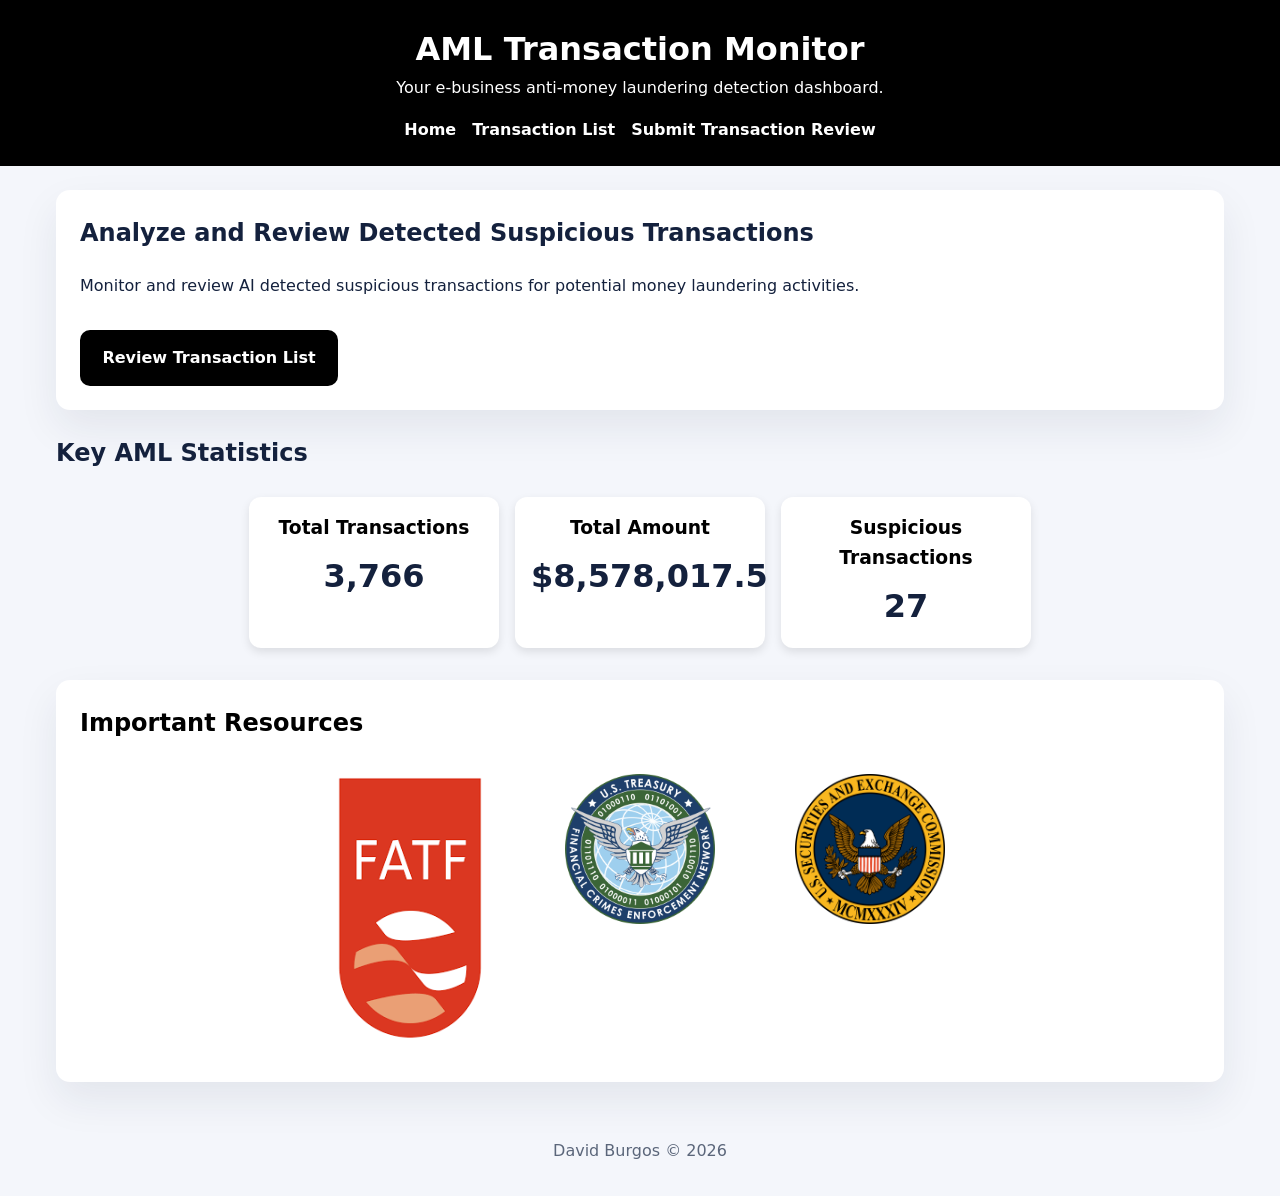
<file: index.html>
<!DOCTYPE html>
<html lang="en">
<head>
  <meta charset="UTF-8">
  <meta name="viewport" content="width=device-width, initial-scale=1.0">
  <title>AML Transaction Monitor</title>
  <link rel="stylesheet" href="styles.css">
</head>
<body>
  <header>
    <div class="brand">
      <h1>AML Transaction Monitor</h1>
      <p>Your e-business anti-money laundering detection dashboard.</p>
    </div>
    <nav aria-label="Primary navigation">
      <ul>
        <li><a href="index.html">Home</a></li>
        <li><a href="transactions.html">Transaction List</a></li>
        <li><a href="suspicious.html">Submit Transaction Review</a></li>
      </ul>
    </nav>
  </header>

  <main>
    <section class="hero">
      <h2>Analyze and Review Detected Suspicious Transactions</h2>
      <p>Monitor and review AI detected suspicious transactions for potential money laundering activities.</p>
      <a class="hero-button" href="transactions.html">Review Transaction List</a>
    </section>

    <section class="statistics">
      <h2>Key AML Statistics</h2>
      <div class="stats-boxes">
        <div class="stat-box">
          <h3>Total Transactions</h3>
          <p>3,766</p>
        </div>
        <div class="stat-box">
          <h3>Total Amount</h3>
          <p>$8,578,017.5</p>
        </div>
        <div class="stat-box">
          <h3>Suspicious Transactions</h3>
          <p>27</p>
        </div>
      </div>
    </section>

    <section class="important-links">
      <h2>Important Resources</h2>
      <div class="resources-content">
        <ul>
          <li><a href="https://www.fatf-gafi.org" target="_blank" rel="noopener noreferrer"><img src="images/fatf.png" alt="FATF Logo"></a></li>
          <li><a href="https://www.fincen.gov" target="_blank" rel="noopener noreferrer"><img src="images/FinCENLogo.png" alt="FinCEN Logo"></a></li>
          <li><a href="https://www.sec.gov" target="_blank" rel="noopener noreferrer"><img src="images/Seal_of_the_United_States_Securities_and_Exchange_Commission.svg.png" alt="SEC Logo"></a></li>
        </ul>
      </div>
    </section>
  </main>

  <footer>
    <p>David Burgos &copy; 2026</p>
  </footer>
</body>
</html>
</file>
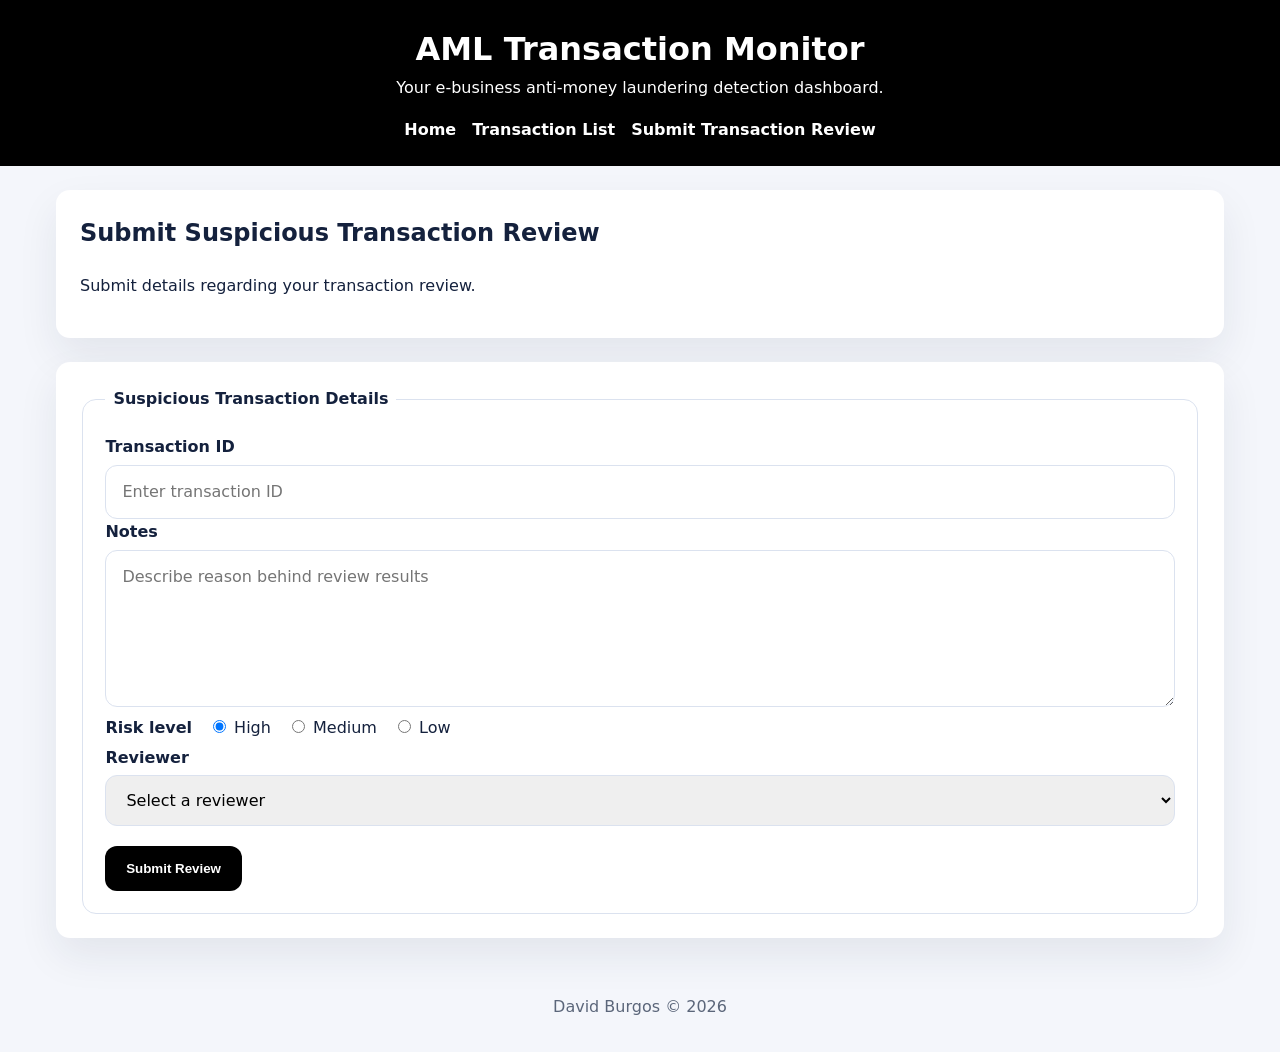
<file: suspicious.html>
<!DOCTYPE html>
<html lang="en">
<head>
  <meta charset="UTF-8">
  <meta name="viewport" content="width=device-width, initial-scale=1.0">
  <title>Review Transactions - AML Transaction Monitor</title>
  <link rel="stylesheet" href="styles.css">
</head>
<body>
  <header>
    <div class="brand">
      <h1>AML Transaction Monitor</h1>
      <p>Your e-business anti-money laundering detection dashboard.</p>
    </div>
    <nav aria-label="Primary navigation">
      <ul>
        <li><a href="index.html">Home</a></li>
        <li><a href="transactions.html">Transaction List</a></li>
        <li><a href="suspicious.html">Submit Transaction Review</a></li>
      </ul>
    </nav>
  </header>

  <main>
    <section class="page-intro">
      <h2>Submit Suspicious Transaction Review </h2>
      <p>Submit details regarding your transaction review.</p>
    </section>

    <section class="form-wrapper">
      <form>
        <fieldset>
          <legend>Suspicious Transaction Details</legend>

          <label for="transactionId">Transaction ID</label>
          <input type="text" id="transactionId" name="transactionId" placeholder="Enter transaction ID" required>

          <label for="notes">Notes</label>
          <textarea id="notes" name="notes" rows="5" placeholder="Describe reason behind review results"></textarea>

          <div class="radio-group">
            <span>Risk level</span>
            <label><input type="radio" name="risk" value="high" checked> High</label>
            <label><input type="radio" name="risk" value="medium"> Medium</label>
            <label><input type="radio" name="risk" value="low"> Low</label>
          </div>

          <label for="reviewer">Reviewer</label>
          <select id="reviewer" name="reviewer" required>
            <option value="">Select a reviewer</option>
            <option value="David Burgos">David Burgos</option>
            <option value="Yiorgos A. Bakamitsos">Yiorgos A. Bakamitsos</option>
            <option value="William Sauce">William Sauce</option>
            <option value="Christopher F. Roellke">Christopher F. Roellke</option>
          </select>

          <button type="submit" style="margin-top: 20px;">Submit Review</button>
        </fieldset>
      </form>
    </section>
  </main>

  <footer>
    <p>David Burgos &copy; 2026</p>
  </footer>
</body>
</html>
</file>
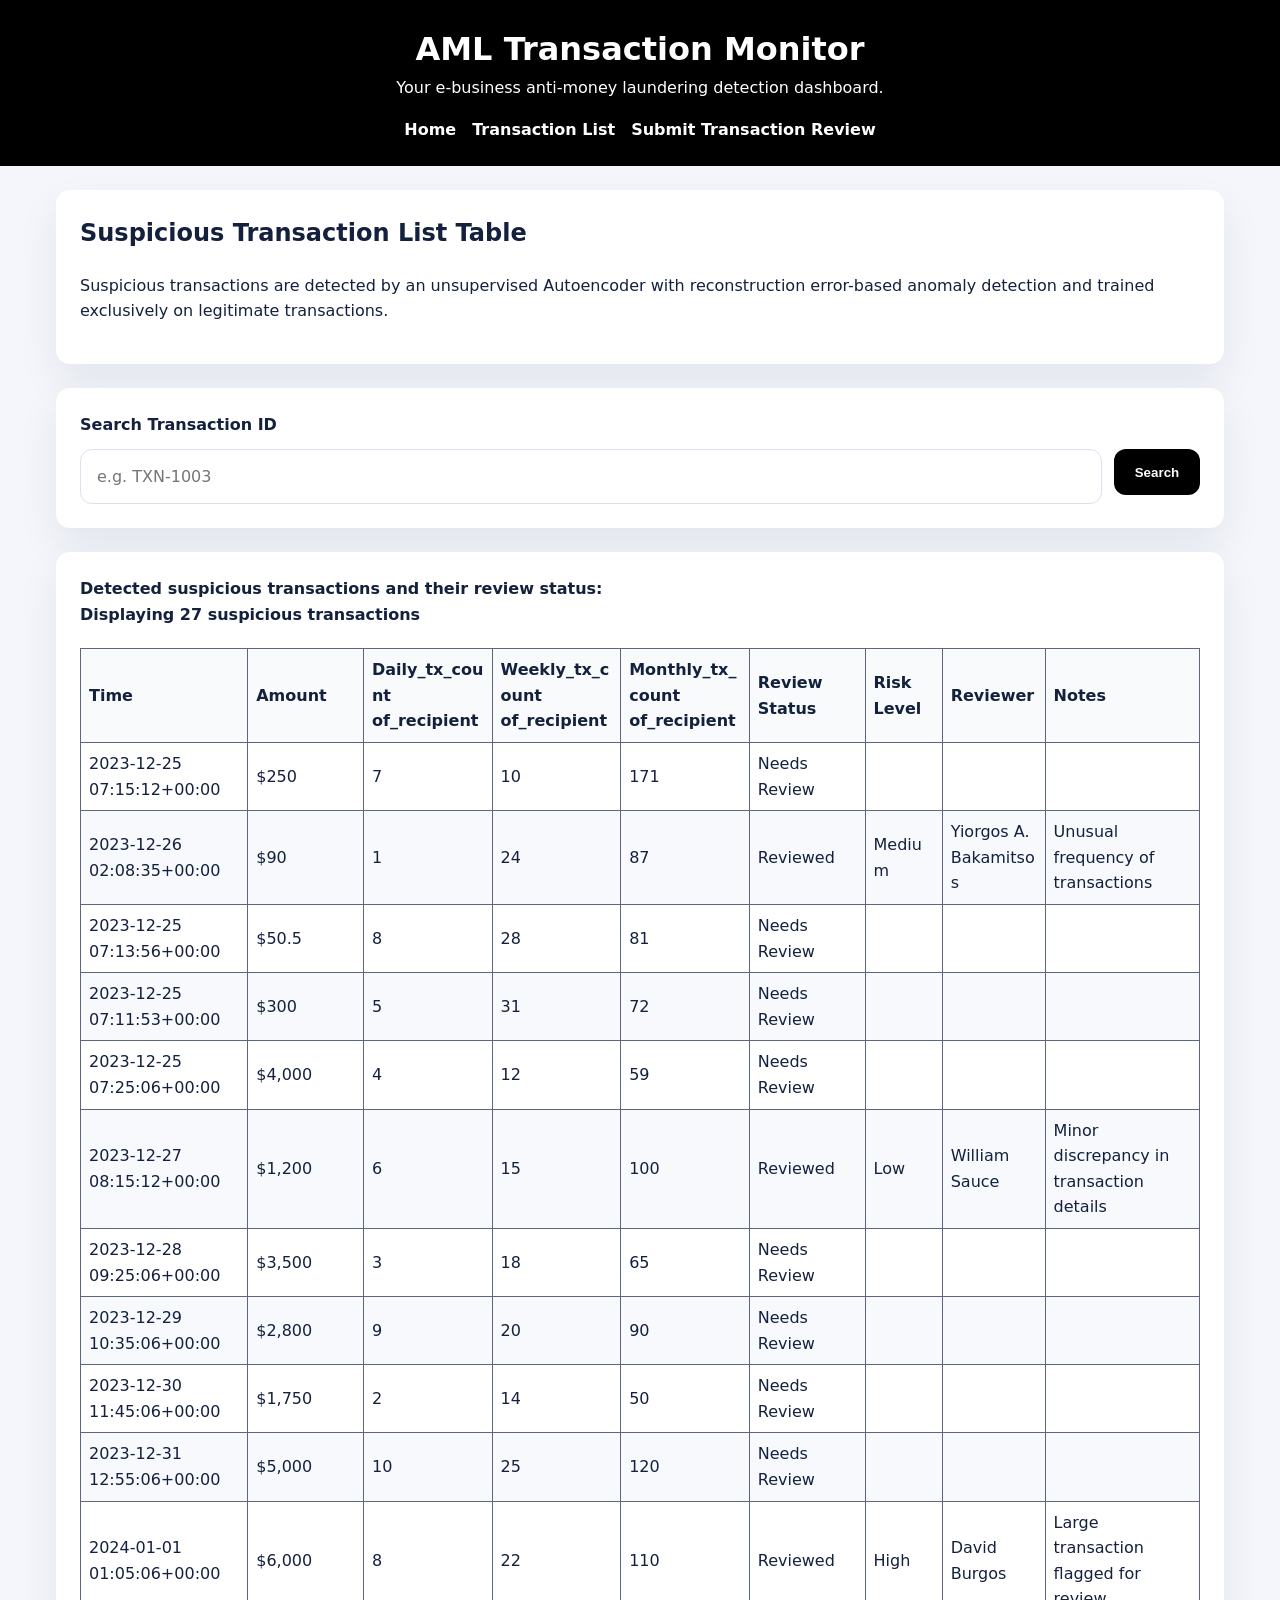
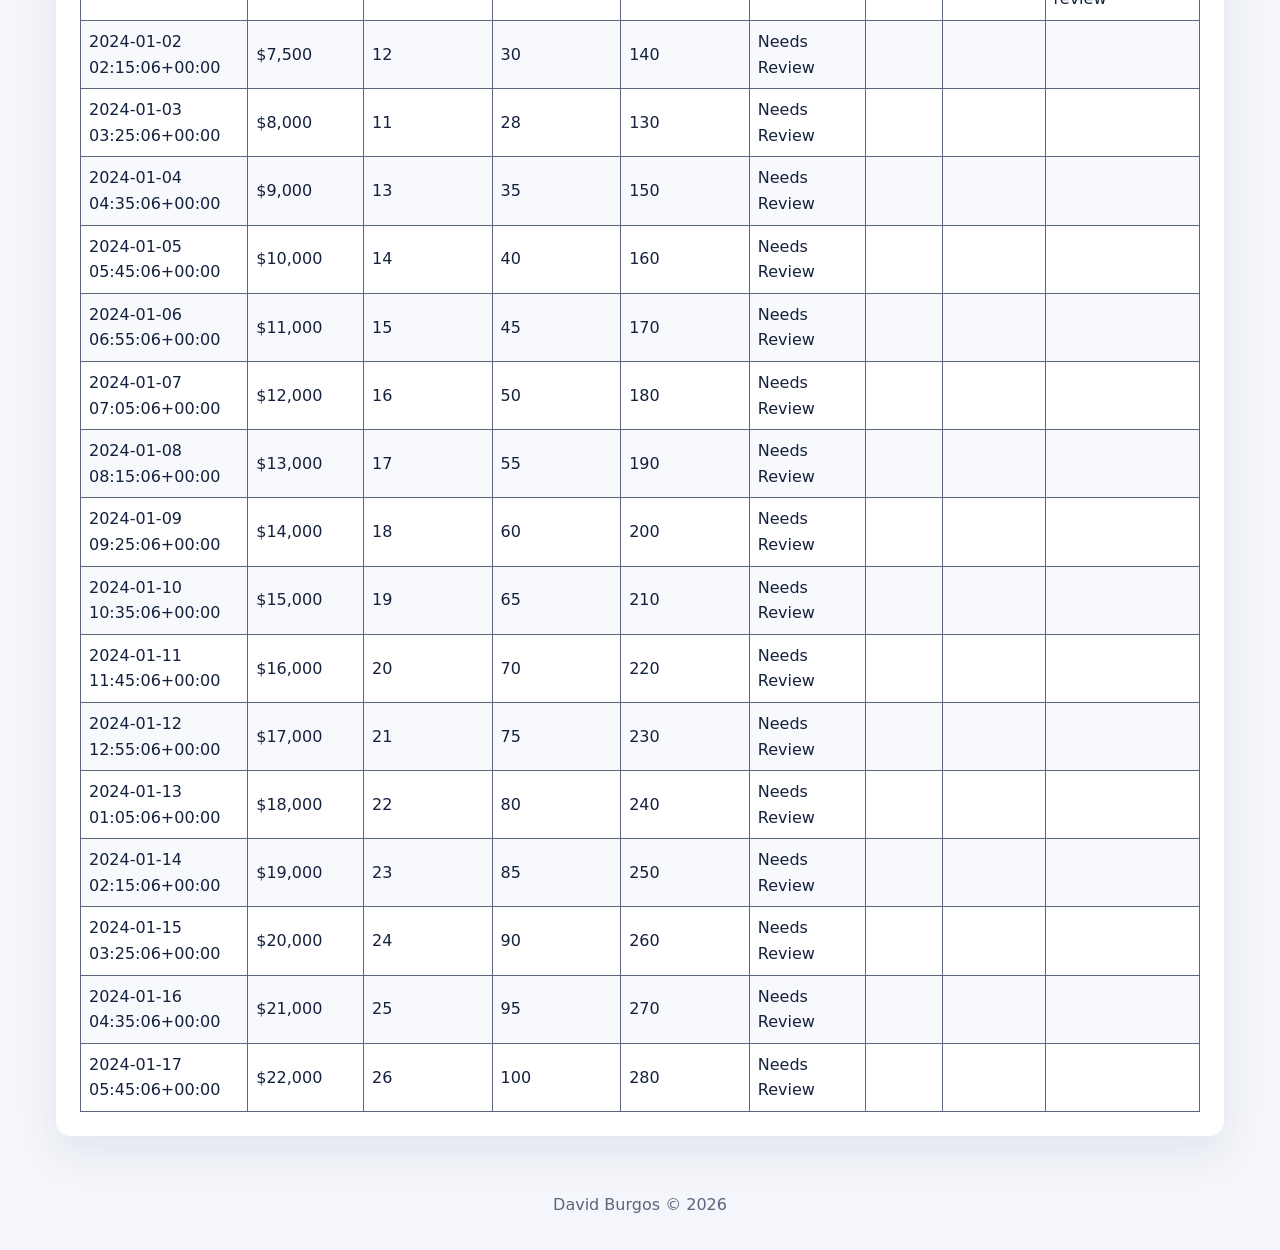
<file: transactions.html>
<!DOCTYPE html>
<html lang="en">
<head>
  <meta charset="UTF-8">
  <meta name="viewport" content="width=device-width, initial-scale=1.0">
  <title>Transaction List - AML Transaction Monitor</title>
  <link rel="stylesheet" href="styles.css">
</head>
<body>
  <header>
    <div class="brand">
      <h1>AML Transaction Monitor</h1>
      <p>Your e-business anti-money laundering detection dashboard.</p>
    </div>
    <nav aria-label="Primary navigation">
      <ul>
        <li><a href="index.html">Home</a></li>
        <li><a href="transactions.html">Transaction List</a></li>
        <li><a href="suspicious.html">Submit Transaction Review</a></li>
      </ul>
    </nav>
  </header>

  <main>
    <section class="page-intro">
      <h2>Suspicious Transaction List Table</h2>
      <p>Suspicious transactions are detected by an unsupervised
        Autoencoder with
        reconstruction error-based
        anomaly detection and trained exclusively on
        legitimate transactions.</p>
    </section>

    <section class="search-panel">
      <label for="searchInput">Search Transaction ID</label>
      <div class="search-row">
        <input type="text" id="searchInput" placeholder="e.g. TXN-1003">
        <button id="searchButton" type="button">Search</button>
      </div>
    </section>

    <section class="table-card">
      <table class="transactions-table">
        <caption>
          Detected suspicious transactions and their review status:
          <span class="transaction-count-label">Displaying 27 suspicious transactions</span>
        </caption>
        <thead>
          <tr>
            <th scope="col">Time</th>
            <th scope="col">Amount</th>
            <th scope="col">Daily_tx_count<br>of_recipient</th>
            <th scope="col">Weekly_tx_count<br>of_recipient</th>
            <th scope="col">Monthly_tx_count<br>of_recipient</th>
            <th scope="col">Review Status</th>
            <th scope="col">Risk Level</th>
            <th scope="col">Reviewer</th>
            <th scope="col">Notes</th>
          </tr>
        </thead>
        <tbody id="transactionTableBody">
          <tr>
            <td>2023-12-25 07:15:12+00:00</td>
            <td>$250</td>
            <td>7</td>
            <td>10</td>
            <td>171</td>
            <td>Needs Review</td>
            <td></td>
            <td></td>
            <td></td>
          </tr>
          <tr>
            <td>2023-12-26 02:08:35+00:00</td>
            <td>$90</td>
            <td>1</td>
            <td>24</td>
            <td>87</td>
            <td>Reviewed</td>
            <td>Medium</td>
            <td>Yiorgos A. Bakamitsos</td>
            <td>Unusual frequency of transactions</td>
          </tr>
          <tr>
            <td>2023-12-25 07:13:56+00:00</td>
            <td>$50.5</td>
            <td>8</td>
            <td>28</td>
            <td>81</td>
            <td>Needs Review</td>
            <td></td>
            <td></td>
            <td></td>
          </tr>
          <tr>
            <td>2023-12-25 07:11:53+00:00</td>
            <td>$300</td>
            <td>5</td>
            <td>31</td>
            <td>72</td>
            <td>Needs Review</td>
            <td></td>
            <td></td>
            <td></td>
          </tr>
          <tr>
            <td>2023-12-25 07:25:06+00:00</td>
            <td>$4,000</td>
            <td>4</td>
            <td>12</td>
            <td>59</td>
            <td>Needs Review</td>
            <td></td>
            <td></td>
            <td></td>
          </tr>
          <tr>
            <td>2023-12-27 08:15:12+00:00</td>
            <td>$1,200</td>
            <td>6</td>
            <td>15</td>
            <td>100</td>
            <td>Reviewed</td>
            <td>Low</td>
            <td>William Sauce</td>
            <td>Minor discrepancy in transaction details</td>
          </tr>
          <tr>
            <td>2023-12-28 09:25:06+00:00</td>
            <td>$3,500</td>
            <td>3</td>
            <td>18</td>
            <td>65</td>
            <td>Needs Review</td>
            <td></td>
            <td></td>
            <td></td>
          </tr>
          <tr>
            <td>2023-12-29 10:35:06+00:00</td>
            <td>$2,800</td>
            <td>9</td>
            <td>20</td>
            <td>90</td>
            <td>Needs Review</td>
            <td></td>
            <td></td>
            <td></td>
          </tr>
          <tr>
            <td>2023-12-30 11:45:06+00:00</td>
            <td>$1,750</td>
            <td>2</td>
            <td>14</td>
            <td>50</td>
            <td>Needs Review</td>
            <td></td>
            <td></td>
            <td></td>
          </tr>
          <tr>
            <td>2023-12-31 12:55:06+00:00</td>
            <td>$5,000</td>
            <td>10</td>
            <td>25</td>
            <td>120</td>
            <td>Needs Review</td>
            <td></td>
            <td></td>
            <td></td>
          </tr>
          <tr>
            <td>2024-01-01 01:05:06+00:00</td>
            <td>$6,000</td>
            <td>8</td>
            <td>22</td>
            <td>110</td>
            <td>Reviewed</td>
            <td>High</td>
            <td>David Burgos</td>
            <td>Large transaction flagged for review</td>
          </tr>
          <tr>
            <td>2024-01-02 02:15:06+00:00</td>
            <td>$7,500</td>
            <td>12</td>
            <td>30</td>
            <td>140</td>
            <td>Needs Review</td>
            <td></td>
            <td></td>
            <td></td>
          </tr>
          <tr>
            <td>2024-01-03 03:25:06+00:00</td>
            <td>$8,000</td>
            <td>11</td>
            <td>28</td>
            <td>130</td>
            <td>Needs Review</td>
            <td></td>
            <td></td>
            <td></td>
          </tr>
          <tr>
            <td>2024-01-04 04:35:06+00:00</td>
            <td>$9,000</td>
            <td>13</td>
            <td>35</td>
            <td>150</td>
            <td>Needs Review</td>
            <td></td>
            <td></td>
            <td></td>
          </tr>
          <tr>
            <td>2024-01-05 05:45:06+00:00</td>
            <td>$10,000</td>
            <td>14</td>
            <td>40</td>
            <td>160</td>
            <td>Needs Review</td>
            <td></td>
            <td></td>
            <td></td>
          </tr>
          <tr>
            <td>2024-01-06 06:55:06+00:00</td>
            <td>$11,000</td>
            <td>15</td>
            <td>45</td>
            <td>170</td>
            <td>Needs Review</td>
            <td></td>
            <td></td>
            <td></td>
          </tr>
          <tr>
            <td>2024-01-07 07:05:06+00:00</td>
            <td>$12,000</td>
            <td>16</td>
            <td>50</td>
            <td>180</td>
            <td>Needs Review</td>
            <td></td>
            <td></td>
            <td></td>
          </tr>
          <tr>
            <td>2024-01-08 08:15:06+00:00</td>
            <td>$13,000</td>
            <td>17</td>
            <td>55</td>
            <td>190</td>
            <td>Needs Review</td>
            <td></td>
            <td></td>
            <td></td>
          </tr>
          <tr>
            <td>2024-01-09 09:25:06+00:00</td>
            <td>$14,000</td>
            <td>18</td>
            <td>60</td>
            <td>200</td>
            <td>Needs Review</td>
            <td></td>
            <td></td>
            <td></td>
          </tr>
          <tr>
            <td>2024-01-10 10:35:06+00:00</td>
            <td>$15,000</td>
            <td>19</td>
            <td>65</td>
            <td>210</td>
            <td>Needs Review</td>
            <td></td>
            <td></td>
            <td></td>
          </tr>
          <tr>
            <td>2024-01-11 11:45:06+00:00</td>
            <td>$16,000</td>
            <td>20</td>
            <td>70</td>
            <td>220</td>
            <td>Needs Review</td>
            <td></td>
            <td></td>
            <td></td>
          </tr>
          <tr>
            <td>2024-01-12 12:55:06+00:00</td>
            <td>$17,000</td>
            <td>21</td>
            <td>75</td>
            <td>230</td>
            <td>Needs Review</td>
            <td></td>
            <td></td>
            <td></td>
          </tr>
          <tr>
            <td>2024-01-13 01:05:06+00:00</td>
            <td>$18,000</td>
            <td>22</td>
            <td>80</td>
            <td>240</td>
            <td>Needs Review</td>
            <td></td>
            <td></td>
            <td></td>
          </tr>
          <tr>
            <td>2024-01-14 02:15:06+00:00</td>
            <td>$19,000</td>
            <td>23</td>
            <td>85</td>
            <td>250</td>
            <td>Needs Review</td>
            <td></td>
            <td></td>
            <td></td>
          </tr>
          <tr>
            <td>2024-01-15 03:25:06+00:00</td>
            <td>$20,000</td>
            <td>24</td>
            <td>90</td>
            <td>260</td>
            <td>Needs Review</td>
            <td></td>
            <td></td>
            <td></td>
          </tr>
          <tr>
            <td>2024-01-16 04:35:06+00:00</td>
            <td>$21,000</td>
            <td>25</td>
            <td>95</td>
            <td>270</td>
            <td>Needs Review</td>
            <td></td>
            <td></td>
            <td></td>
          </tr>
          <tr>
            <td>2024-01-17 05:45:06+00:00</td>
            <td>$22,000</td>
            <td>26</td>
            <td>100</td>
            <td>280</td>
            <td>Needs Review</td>
            <td></td>
            <td></td>
            <td></td>
          </tr>
        </tbody>
      </table>
    </section>
  </main>

  <footer>
    <p>David Burgos &copy; 2026</p>
  </footer>
</body>
</html>
</file>
<file: styles.css>
:root {
  --bg: #f4f6fb;
  --surface: #ffffff;
  --primary: #000000;
  --accent: #000000;
  --text: #14213d;
  --muted: #5b667a;
  --danger: #d62828;
  font-family: Inter, system-ui, -apple-system, BlinkMacSystemFont, "Segoe UI", sans-serif;
}

* {
  box-sizing: border-box;
}

html {
  overflow-x: hidden;
}

body {
  margin: 0;
  background: var(--bg);
  color: var(--text);
  line-height: 1.6;
  overflow-x: hidden;
}

img {
  max-width: 100%;
  display: block;
}

a {
  color: var(--primary);
  text-decoration: none;
}

a:hover,
button:hover {
  opacity: 0.88;
}

header {
  display: flex;
  flex-direction: column;
  align-items: center;
  text-align: center;
  background: linear-gradient(135deg, #000000, #000000);
  color: white;
  padding: 1.5rem 1rem;
}

.brand {
  max-width: 1200px;
  margin: 0 auto;
}

header h1,
header p {
  margin: 0;
}

nav {
  margin-top: 1rem;
}

nav ul {
  list-style: none;
  display: flex;
  gap: 1rem;
  padding: 0;
  margin: 0;
  flex-wrap: wrap;
}

nav a {
  color: white;
  font-weight: 600;
}

main {
  max-width: 1200px;
  margin: 1.5rem auto;
  padding: 0 1rem;
}

.hero,
.page-intro,
.resource-card,
.form-wrapper,
.info-card,
.search-panel,
.table-card,
.important-links {
  background: var(--surface);
  border-radius: 14px;
  padding: 1.5rem;
  box-shadow: 0 18px 40px rgba(20, 33, 61, 0.08);
  margin-bottom: 1.5rem;
}

.hero h2,
.page-intro h2 {
  margin-top: 0;
}

.hero-button {
  display: inline-block;
  margin-top: 1rem;
  background: var(--accent);
  color: white;
  padding: 0.95rem 1.4rem;
  border-radius: 10px;
  font-weight: 700;
}

/* Stats section */
.stats-boxes {
  display: flex;
  flex-wrap: wrap;
  gap: 1rem;
  justify-content: center;
  margin-top: 1.5rem;
  margin-bottom: 2rem;
}

.stat-box {
  background: var(--surface);
  border-radius: 12px;
  box-shadow: 0 4px 10px rgba(0, 0, 0, 0.1);
  padding: 1rem;
  text-align: center;
  flex: 1 1 120px;
  max-width: 250px;
}

.stat-box h3 {
  margin: 0 0 0.5rem;
  color: var(--primary);
}

.stat-box p {
  font-size: 2rem;
  font-weight: bold;
  margin: 0;
  color: var(--text);
}

/* Important resources section */
.important-links h2 {
  margin-top: 0;
  margin-bottom: 1rem;
  color: var(--primary);
}

.important-links a {
  color: var(--accent);
  text-decoration: none;
  font-weight: 600;
}

.important-links a:hover {
  text-decoration: underline;
}

.important-links .resources-content {
  display: flex;
  justify-content: center;
  align-items: center;
  flex-direction: column;
}

.important-links .resources-content ul {
  display: flex;
  justify-content: center;
  gap: 5rem;
  padding: 0;
  list-style: none;
}

.important-links .resources-content ul li img {
  width: 150px;
  height: auto;
  object-fit: contain;
}

/* Features grid */
.features {
  display: grid;
  grid-template-columns: repeat(3, minmax(0, 1fr));
  gap: 1rem;
}

.features article {
  border: 1px solid #dbe2ef;
  padding: 1rem;
  border-radius: 12px;
}

/* Resource card */
.resource-card figure {
  margin: 0;
}

.resource-card figcaption {
  margin-top: 0.75rem;
  color: var(--muted);
}

/* Form styles */
form {
  display: grid;
  gap: 1rem;
}

fieldset {
  border: 1px solid #dbe2ef;
  border-radius: 14px;
  padding: 1.4rem;
}

legend {
  font-weight: 700;
  padding: 0 0.5rem;
}

label,
span {
  display: block;
  font-weight: 600;
  margin-bottom: 0.3rem;
}

input[type="text"],
input[type="number"],
select,
textarea {
  width: 100%;
  padding: 0.85rem 1rem;
  border: 1px solid #dbe2ef;
  border-radius: 12px;
  font: inherit;
}

textarea {
  resize: vertical;
}

.radio-group {
  display: flex;
  flex-wrap: wrap;
  gap: 1rem;
  align-items: center;
}

.radio-group label {
  font-weight: 500;
}

button {
  border: none;
  border-radius: 12px;
  background: var(--primary);
  color: white;
  padding: 0.95rem 1.3rem;
  font-weight: 700;
  cursor: pointer;
}

/* Search panel */
.search-panel label {
  margin-bottom: 0.75rem;
}

.search-row {
  display: grid;
  grid-template-columns: 1fr auto;
  gap: 0.75rem;
  align-items: start;
}

.search-row input {
  width: 100%;
}

/* Table styles */
table {
  width: 100%;
  border-collapse: collapse;
  word-wrap: break-word;
  table-layout: fixed;
}

caption {
  caption-side: top;
  text-align: left;
  font-weight: 700;
  margin-bottom: 1rem;
}

th,
td {
  text-align: left;
  padding: 0.5rem;
  border: 1px solid var(--muted);
  overflow-wrap: break-word;
  word-break: break-word;
  white-space: normal;
}

th {
  background: #f8fafc;
}

tbody tr:nth-child(even) {
  background: #f7f9fc;
}

.table-card {
  overflow: hidden;
}

/* Transactions table column widths */
.transactions-table th:nth-child(1),
.transactions-table td:nth-child(1) { width: 13%; }


.transactions-table th:nth-child(2),
.transactions-table td:nth-child(2) { width: 9%; }


.transactions-table th:nth-child(3),
.transactions-table th:nth-child(4),
.transactions-table th:nth-child(5),
.transactions-table td:nth-child(3),
.transactions-table td:nth-child(4),
.transactions-table td:nth-child(5) { width: 10%; }


.transactions-table th:nth-child(6),
.transactions-table td:nth-child(6) { width: 9%; }


.transactions-table th:nth-child(7),
.transactions-table td:nth-child(7) { width: 6%; }


.transactions-table th:nth-child(8),
.transactions-table td:nth-child(8) { width: 8%; }


.transactions-table th:nth-child(9),
.transactions-table td:nth-child(9) { width: 12%; }





/* Footer */
footer {
  text-align: center;
  padding: 1rem;
  color: var(--muted);
}



/* Responsive breakpoints */
@media (max-width: 900px) {
  .features {
    grid-template-columns: 1fr 1fr;
  }
}

@media (max-width: 768px) {
  header {
    padding: 1rem;
  }

  nav ul {
    flex-direction: column;
    gap: 0.5rem;
  }

  main {
    padding: 0.5rem;
  }

  .form-wrapper {
    padding: 1rem;
  }
}

@media (max-width: 680px) {
  .features {
    grid-template-columns: 1fr;
  }
}

@media (max-width: 600px) {
  .important-links .resources-content ul {
    flex-direction: column;
    align-items: center;
    gap: 1rem;
  }

  .important-links .resources-content ul li img {
    width: 120px;
  }

  .stats-boxes {
    gap: 0.75rem;
  }
}

@media (max-width: 480px) {
  header h1 {
    font-size: 1.5rem;
  }

  header p {
    font-size: 1rem;
  }

  nav ul {
    gap: 0.25rem;
  }

  main {
    padding: 0 0.5rem;
    margin: 0.75rem auto;
  }

  .hero,
  .page-intro,
  .resource-card,
  .form-wrapper,
  .info-card,
  .search-panel,
  .table-card,
  .important-links {
    padding: 0.75rem;
    border-radius: 8px;
  }

  .search-row {
    grid-template-columns: 1fr;
  }

  table {
    font-size: 0.65rem;
  }

  th,
  td {
    padding: 0.2rem 0.15rem;
  }

  caption {
    font-size: 0.8rem;
  }

  fieldset {
    padding: 0.75rem;
  }
}
</file>
